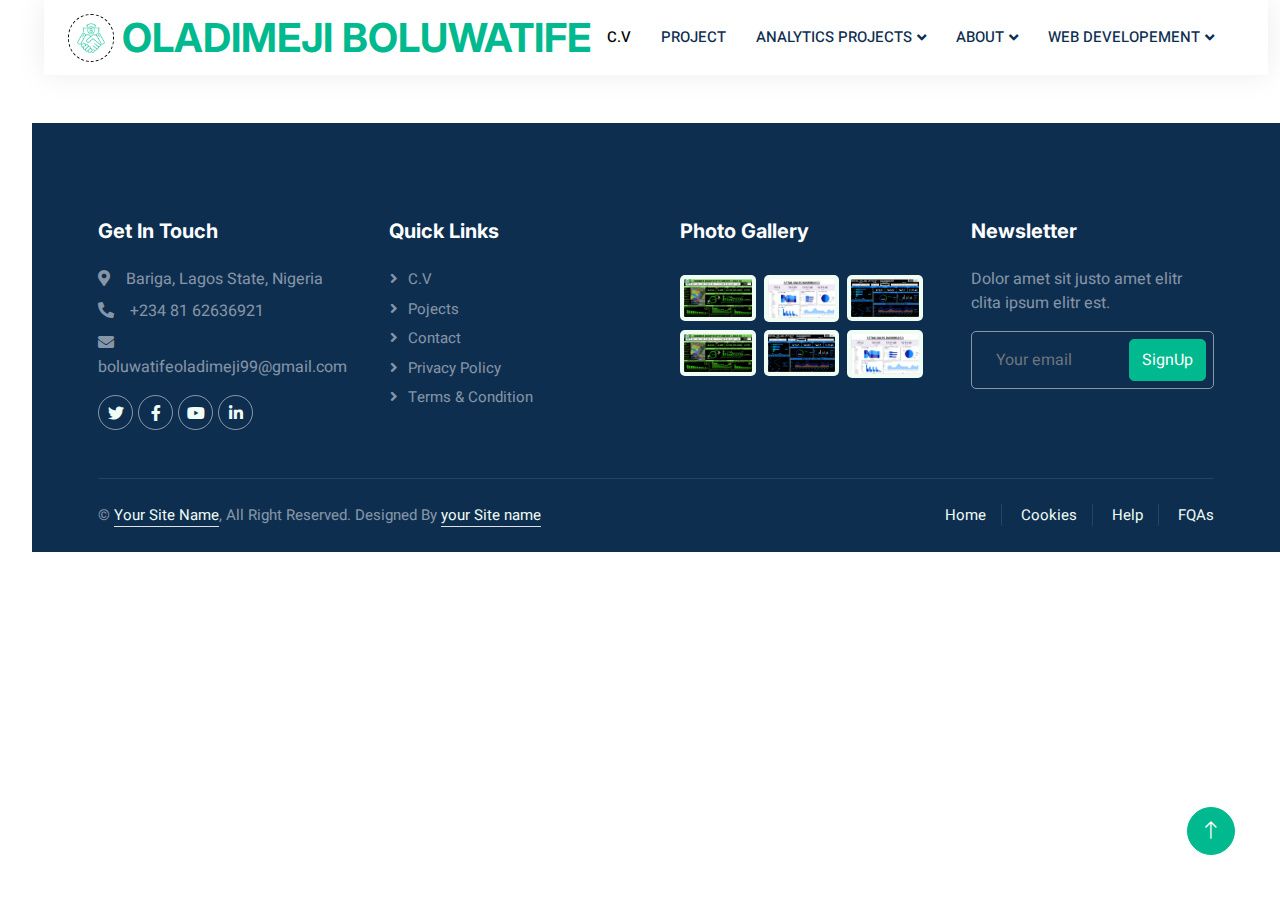
<file: cv.html>
<!DOCTYPE html>
<html lang="en">
  <head>
    <meta charset="utf-8" />
    <title>OLADIMEJI BOLUWAIFE</title>
    <meta content="width=device-width, initial-scale=1.0" name="viewport" />
    <meta
      content="data analyst,data Visualization, data cleaning, data manipulation, sql, mysql, python for data analysis, r, statistical analysis, tableau, lookerstudio, business intelligence, excel"
      name="keywords"
    />
    <meta content="" name="description" />

    <!-- Favicon -->
    <link href="img/favicon.ico" rel="icon" />

    <!-- Google Web Fonts -->
    <link rel="preconnect" href="https://fonts.googleapis.com" />
    <link rel="preconnect" href="https://fonts.gstatic.com" crossorigin />
    <link
      href="https://fonts.googleapis.com/css2?family=Heebo:wght@400;500;600&family=Inter:wght@700;800&display=swap"
      rel="stylesheet"
    />

    <!-- Icon Font Stylesheet -->
    <link
      href="https://cdnjs.cloudflare.com/ajax/libs/font-awesome/5.10.0/css/all.min.css"
      rel="stylesheet"
    />
    <link
      href="https://cdn.jsdelivr.net/npm/bootstrap-icons@1.4.1/font/bootstrap-icons.css"
      rel="stylesheet"
    />

    <!-- Libraries Stylesheet -->
    <link href="lib/animate/animate.min.css" rel="stylesheet" />
    <link href="lib/owlcarousel/assets/owl.carousel.min.css" rel="stylesheet" />

    <!-- Customized Bootstrap Stylesheet -->
    <link href="css/bootstrap.min.css" rel="stylesheet" />

    <!-- Template Stylesheet -->
    <link href="css/style.css" rel="stylesheet" />
  </head>

  <body>
    <div class="container-xxl bg-white p-0">
      <!-- Navbar Start -->
      <div class="container-fluid nav-bar bg-transparent">
        <nav class="navbar navbar-expand-lg bg-white navbar-light py-0 px-4">
          <a
            href="index.html"
            class="navbar-brand d-flex align-items-center text-center"
          >
            <div class="icon p-2 me-2">
              <img
                class="img-fluid"
                src="img/icon-deal.png"
                alt="Icon"
                style="width: 30px; height: 30px"
              />
            </div>
            <h1 class="m-0 text-primary">OLADIMEJI BOLUWATIFE</h1>
          </a>
          <button
            type="button"
            class="navbar-toggler"
            data-bs-toggle="collapse"
            data-bs-target="#navbarCollapse"
          >
            <span class="navbar-toggler-icon"></span>
          </button>
          <div class="collapse navbar-collapse" id="navbarCollapse">
            <div class="navbar-nav ms-auto">
              <a href="CV.html" class="nav-item nav-link active">C.V</a>
              <a href="project.html" class="nav-item nav-link">PROJECT</a>
              <div class="nav-item dropdown">
                <a
                  href="#"
                  class="nav-link dropdown-toggle"
                  data-bs-toggle="dropdown"
                  >ANALYTICS PROJECTS</a
                >
                <div class="dropdown-menu rounded-0 m-0">
                  <a href="sql.html" class="dropdown-item">MySql</a>
                  <a href="powerbi.html" class="dropdown-item">POWER BI</a>
                  <a href="tableau.html" class="dropdown-item">TABLEAU</a>
                  <a href="python.html" class="dropdown-item">PYTHON</a>
                  <a href="r.html" class="dropdown-item">R</a>
                  <a href="lookerstudio.html" class="dropdown-item"
                    >LOOKER STUDIO</a
                  >
                  <a href="excel.html" class="dropdown-item">EXCEL</a>
                  <a href="powerpoint.html" class="dropdown-item">POWERPOINT</a>
                </div>
              </div>
              <div class="nav-item dropdown">
                <a
                  href="#"
                  class="nav-link dropdown-toggle"
                  data-bs-toggle="dropdown"
                  >About</a
                >
                <div class="dropdown-menu rounded-0 m-0">
                  <a href="education.html" class="dropdown-item">Education</a>
                  <a href="work.html" class="dropdown-item"
                    >Working Experience</a
                  >
                  <a href="skills.html" class="dropdown-item">Skills</a>
                  <a href="about.html" class="dropdown-item">About</a>
                </div>
              </div>

              <div class="nav-item dropdown">
                <a
                  href="#"
                  class="nav-link dropdown-toggle"
                  data-bs-toggle="dropdown"
                  >WEB DEVELOPEMENT</a
                >
                <div class="dropdown-menu rounded-0 m-0">
                  <a href="frontend.html" class="dropdown-item">Frontend</a>
                  <a href="backend.html" class="dropdown-item">Backend</a>
                  <a href="fullstack.html" class="dropdown-item">Fullstack</a>
                  <a href="ui/ux.html" class="dropdown-item">UI/UX</a>
                </div>
              </div>
            </div>
          </div>
        </nav>
      </div>
      <!-- Navbar End -->

      <!-- Footer Start -->
      <div
        class="container-fluid bg-dark text-white-50 footer pt-5 mt-5 wow fadeIn"
        data-wow-delay="0.1s"
      >
        <div class="container py-5">
          <div class="row g-5">
            <div class="col-lg-3 col-md-6">
              <h5 class="text-white mb-4">Get In Touch</h5>
              <p class="mb-2">
                <i class="fa fa-map-marker-alt me-3"></i>Bariga, Lagos State,
                Nigeria
              </p>
              <p class="mb-2">
                <i class="fa fa-phone-alt me-3"></i>+234 81 62636921
              </p>
              <p class="mb-2">
                <i class="fa fa-envelope me-3"></i
                >boluwatifeoladimeji99@gmail.com
              </p>
              <div class="d-flex pt-2">
                <a class="btn btn-outline-light btn-social" href=""
                  ><i class="fab fa-twitter"></i
                ></a>
                <a class="btn btn-outline-light btn-social" href=""
                  ><i class="fab fa-facebook-f"></i
                ></a>
                <a class="btn btn-outline-light btn-social" href=""
                  ><i class="fab fa-youtube"></i
                ></a>
                <a class="btn btn-outline-light btn-social" href=""
                  ><i class="fab fa-linkedin-in"></i
                ></a>
              </div>
            </div>
            <div class="col-lg-3 col-md-6">
              <h5 class="text-white mb-4">Quick Links</h5>
              <a class="btn btn-link text-white-50" href="cv.html">C.V</a>
              <a class="btn btn-link text-white-50" href="project.html"
                >Pojects</a
              >
              <a class="btn btn-link text-white-50" href="contact.html"
                >Contact</a
              >
              <a class="btn btn-link text-white-50" href="privacy.html"
                >Privacy Policy</a
              >
              <a class="btn btn-link text-white-50" href=""
                >Terms & Condition</a
              >
            </div>
            <div class="col-lg-3 col-md-6">
              <h5 class="text-white mb-4">Photo Gallery</h5>
              <div class="row g-2 pt-2">
                <div class="col-4">
                  <img
                    class="img-fluid rounded bg-light p-1"
                    src="my images/analysis/POWER.png"
                    alt=""
                  />
                </div>
                <div class="col-4">
                  <img
                    class="img-fluid rounded bg-light p-1"
                    src="my images/analysis/retail 2.png"
                    alt=""
                  />
                </div>
                <div class="col-4">
                  <img
                    class="img-fluid rounded bg-light p-1"
                    src="my images/analysis/RETAIL.png"
                    alt=""
                  />
                </div>
                <div class="col-4">
                  <img
                    class="img-fluid rounded bg-light p-1"
                    src="my images/analysis/POWER.png"
                    alt=""
                  />
                </div>
                <div class="col-4">
                  <img
                    class="img-fluid rounded bg-light p-1"
                    src="my images/analysis/RETAIL.png"
                    alt=""
                  />
                </div>
                <div class="col-4">
                  <img
                    class="img-fluid rounded bg-light p-1"
                    src="my images/analysis/retail 2.png"
                    alt=""
                  />
                </div>
              </div>
            </div>
            <div class="col-lg-3 col-md-6">
              <h5 class="text-white mb-4">Newsletter</h5>
              <p>Dolor amet sit justo amet elitr clita ipsum elitr est.</p>
              <div class="position-relative mx-auto" style="max-width: 400px">
                <input
                  class="form-control bg-transparent w-100 py-3 ps-4 pe-5"
                  type="text"
                  placeholder="Your email"
                />
                <button
                  type="button"
                  class="btn btn-primary py-2 position-absolute top-0 end-0 mt-2 me-2"
                >
                  SignUp
                </button>
              </div>
            </div>
          </div>
        </div>
        <div class="container">
          <div class="copyright">
            <div class="row">
              <div class="col-md-6 text-center text-md-start mb-3 mb-md-0">
                &copy; <a class="border-bottom" href="#">Your Site Name</a>, All
                Right Reserved. Designed By
                <a class="border-bottom" href="">your Site name</a>
              </div>
              <div class="col-md-6 text-center text-md-end">
                <div class="footer-menu">
                  <a href="">Home</a>
                  <a href="">Cookies</a>
                  <a href="">Help</a>
                  <a href="">FQAs</a>
                </div>
              </div>
            </div>
          </div>
        </div>
      </div>
      <!-- Footer End -->

      <!-- Back to Top -->
      <a href="#" class="btn btn-lg btn-primary btn-lg-square back-to-top"
        ><i class="bi bi-arrow-up"></i
      ></a>
    </div>

    <!-- JavaScript Libraries -->
    <script src="https://code.jquery.com/jquery-3.4.1.min.js"></script>
    <script src="https://cdn.jsdelivr.net/npm/bootstrap@5.0.0/dist/js/bootstrap.bundle.min.js"></script>
    <script src="lib/wow/wow.min.js"></script>
    <script src="lib/easing/easing.min.js"></script>
    <script src="lib/waypoints/waypoints.min.js"></script>
    <script src="lib/owlcarousel/owl.carousel.min.js"></script>

    <!-- Template Javascript -->
    <script src="js/main.js"></script>
  </body>
</html>
</file>
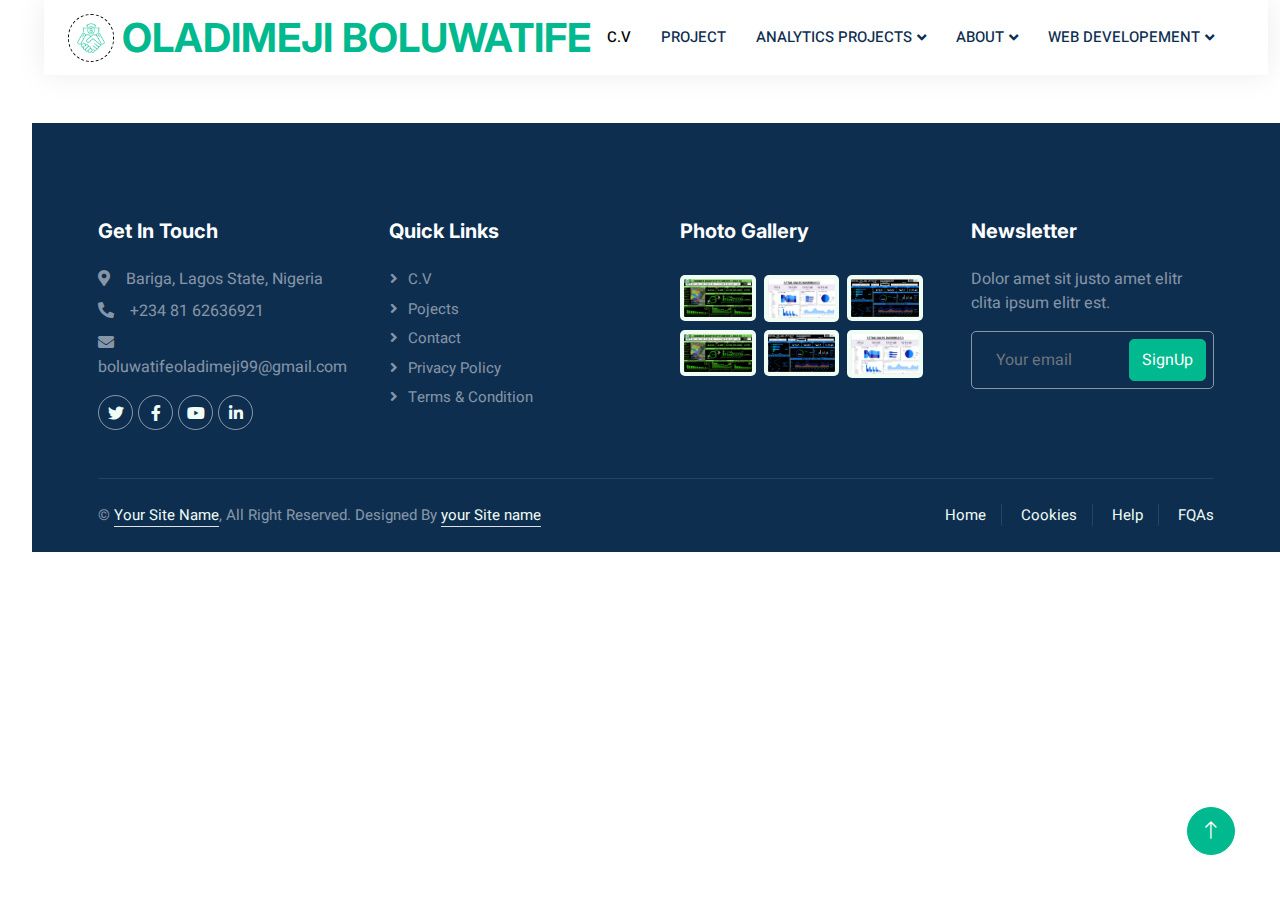
<file: excel.html>
<!DOCTYPE html>
<html lang="en">
  <head>
    <meta charset="utf-8" />
    <title>OLADIMEJI BOLUWAIFE</title>
    <meta content="width=device-width, initial-scale=1.0" name="viewport" />
    <meta
      content="data analyst,data Visualization, data cleaning, data manipulation, sql, mysql, python for data analysis, r, statistical analysis, tableau, lookerstudio, business intelligence, excel"
      name="keywords"
    />
    <meta content="" name="description" />

    <!-- Favicon -->
    <link href="img/favicon.ico" rel="icon" />

    <!-- Google Web Fonts -->
    <link rel="preconnect" href="https://fonts.googleapis.com" />
    <link rel="preconnect" href="https://fonts.gstatic.com" crossorigin />
    <link
      href="https://fonts.googleapis.com/css2?family=Heebo:wght@400;500;600&family=Inter:wght@700;800&display=swap"
      rel="stylesheet"
    />

    <!-- Icon Font Stylesheet -->
    <link
      href="https://cdnjs.cloudflare.com/ajax/libs/font-awesome/5.10.0/css/all.min.css"
      rel="stylesheet"
    />
    <link
      href="https://cdn.jsdelivr.net/npm/bootstrap-icons@1.4.1/font/bootstrap-icons.css"
      rel="stylesheet"
    />

    <!-- Libraries Stylesheet -->
    <link href="lib/animate/animate.min.css" rel="stylesheet" />
    <link href="lib/owlcarousel/assets/owl.carousel.min.css" rel="stylesheet" />

    <!-- Customized Bootstrap Stylesheet -->
    <link href="css/bootstrap.min.css" rel="stylesheet" />

    <!-- Template Stylesheet -->
    <link href="css/style.css" rel="stylesheet" />
  </head>

  <body>
    <div class="container-xxl bg-white p-0">
      <!-- Navbar Start -->
      <div class="container-fluid nav-bar bg-transparent">
        <nav class="navbar navbar-expand-lg bg-white navbar-light py-0 px-4">
          <a
            href="index.html"
            class="navbar-brand d-flex align-items-center text-center"
          >
            <div class="icon p-2 me-2">
              <img
                class="img-fluid"
                src="img/icon-deal.png"
                alt="Icon"
                style="width: 30px; height: 30px"
              />
            </div>
            <h1 class="m-0 text-primary">OLADIMEJI BOLUWATIFE</h1>
          </a>
          <button
            type="button"
            class="navbar-toggler"
            data-bs-toggle="collapse"
            data-bs-target="#navbarCollapse"
          >
            <span class="navbar-toggler-icon"></span>
          </button>
          <div class="collapse navbar-collapse" id="navbarCollapse">
            <div class="navbar-nav ms-auto">
              <a href="CV.html" class="nav-item nav-link active">C.V</a>
              <a href="project.html" class="nav-item nav-link">PROJECT</a>
              <div class="nav-item dropdown">
                <a
                  href="#"
                  class="nav-link dropdown-toggle"
                  data-bs-toggle="dropdown"
                  >ANALYTICS PROJECTS</a
                >
                <div class="dropdown-menu rounded-0 m-0">
                  <a href="sql.html" class="dropdown-item">MySql</a>
                  <a href="powerbi.html" class="dropdown-item">POWER BI</a>
                  <a href="tableau.html" class="dropdown-item">TABLEAU</a>
                  <a href="python.html" class="dropdown-item">PYTHON</a>
                  <a href="r.html" class="dropdown-item">R</a>
                  <a href="lookerstudio.html" class="dropdown-item"
                    >LOOKER STUDIO</a
                  >
                  <a href="excel.html" class="dropdown-item">EXCEL</a>
                  <a href="powerpoint.html" class="dropdown-item">POWERPOINT</a>
                </div>
              </div>
              <div class="nav-item dropdown">
                <a
                  href="#"
                  class="nav-link dropdown-toggle"
                  data-bs-toggle="dropdown"
                  >About</a
                >
                <div class="dropdown-menu rounded-0 m-0">
                  <a href="education.html" class="dropdown-item"
                    >Education</a
                  >
                  <a href="work.html" class="dropdown-item">Working Experience</a>
                  <a href="skills.html" class="dropdown-item">Skills</a>
                  <a href="about.html" class="dropdown-item">About</a>
                </div>
              </div>

              <div class="nav-item dropdown">
                <a
                  href="#"
                  class="nav-link dropdown-toggle"
                  data-bs-toggle="dropdown"
                  >WEB DEVELOPEMENT</a
                >
                <div class="dropdown-menu rounded-0 m-0">
                  <a href="frontend.html" class="dropdown-item"
                    >Frontend</a
                  >
                  <a href="backend.html" class="dropdown-item">Backend</a>
                  <a href="fullstack.html" class="dropdown-item">Fullstack</a>
                  <a href="ui/ux.html" class="dropdown-item">UI/UX</a>
                </div>
              
          </div>
        </nav>
      </div>
      <!-- Navbar End -->


      <!-- Footer Start -->
      <div
        class="container-fluid bg-dark text-white-50 footer pt-5 mt-5 wow fadeIn"
        data-wow-delay="0.1s"
      >
        <div class="container py-5">
          <div class="row g-5">
            <div class="col-lg-3 col-md-6">
              <h5 class="text-white mb-4">Get In Touch</h5>
              <p class="mb-2">
                <i class="fa fa-map-marker-alt me-3"></i>Bariga, Lagos State, Nigeria
              </p>
              <p class="mb-2">
                <i class="fa fa-phone-alt me-3"></i>+234 81 62636921
              </p>
              <p class="mb-2">
                <i class="fa fa-envelope me-3"></i>boluwatifeoladimeji99@gmail.com
              </p>
              <div class="d-flex pt-2">
                <a class="btn btn-outline-light btn-social" href=""
                  ><i class="fab fa-twitter"></i
                ></a>
                <a class="btn btn-outline-light btn-social" href=""
                  ><i class="fab fa-facebook-f"></i
                ></a>
                <a class="btn btn-outline-light btn-social" href=""
                  ><i class="fab fa-youtube"></i
                ></a>
                <a class="btn btn-outline-light btn-social" href=""
                  ><i class="fab fa-linkedin-in"></i
                ></a>
              </div>
            </div>
            <div class="col-lg-3 col-md-6">
              <h5 class="text-white mb-4">Quick Links</h5>
              <a class="btn btn-link text-white-50" href="cv.html">C.V</a>
              <a class="btn btn-link text-white-50" href="project.html">Pojects</a>
              <a class="btn btn-link text-white-50" href="contact.html">Contact</a>
              <a class="btn btn-link text-white-50" href="privacy.html">Privacy Policy</a>
              <a class="btn btn-link text-white-50" href=""
                >Terms & Condition</a
              >
            </div>
            <div class="col-lg-3 col-md-6">
              <h5 class="text-white mb-4">Photo Gallery</h5>
              <div class="row g-2 pt-2">
                <div class="col-4">
                  <img
                    class="img-fluid rounded bg-light p-1"
                    src="my images/analysis/POWER.png"
                    alt=""
                  />
                </div>
                <div class="col-4">
                  <img
                    class="img-fluid rounded bg-light p-1"
                    src="my images/analysis/retail 2.png"
                    alt=""
                  />
                </div>
                <div class="col-4">
                  <img
                    class="img-fluid rounded bg-light p-1"
                    src="my images/analysis/RETAIL.png"
                    alt=""
                  />
                </div>
                <div class="col-4">
                  <img
                    class="img-fluid rounded bg-light p-1"
                    src="my images/analysis/POWER.png"
                    alt=""
                  />
                </div>
                <div class="col-4">
                  <img
                    class="img-fluid rounded bg-light p-1"
                    src="my images/analysis/RETAIL.png"
                    alt=""
                  />
                </div>
                <div class="col-4">
                  <img
                    class="img-fluid rounded bg-light p-1"
                    src="my images/analysis/retail 2.png"
                    alt=""
                  />
                </div>
              </div>
            </div>
            <div class="col-lg-3 col-md-6">
              <h5 class="text-white mb-4">Newsletter</h5>
              <p>Dolor amet sit justo amet elitr clita ipsum elitr est.</p>
              <div class="position-relative mx-auto" style="max-width: 400px">
                <input
                  class="form-control bg-transparent w-100 py-3 ps-4 pe-5"
                  type="text"
                  placeholder="Your email"
                />
                <button
                  type="button"
                  class="btn btn-primary py-2 position-absolute top-0 end-0 mt-2 me-2"
                >
                  SignUp
                </button>
              </div>
            </div>
          </div>
        </div>
        <div class="container">
          <div class="copyright">
            <div class="row">
              <div class="col-md-6 text-center text-md-start mb-3 mb-md-0">
                &copy; <a class="border-bottom" href="#">Your Site Name</a>, All
                Right Reserved. Designed By
                <a class="border-bottom" href="">your Site name</a>
              </div>
              <div class="col-md-6 text-center text-md-end">
                <div class="footer-menu">
                  <a href="">Home</a>
                  <a href="">Cookies</a>
                  <a href="">Help</a>
                  <a href="">FQAs</a>
                </div>
              </div>
            </div>
          </div>
        </div>
      </div>
      <!-- Footer End -->

      <!-- Back to Top -->
      <a href="#" class="btn btn-lg btn-primary btn-lg-square back-to-top"
        ><i class="bi bi-arrow-up"></i
      ></a>
    </div>

    <!-- JavaScript Libraries -->
    <script src="https://code.jquery.com/jquery-3.4.1.min.js"></script>
    <script src="https://cdn.jsdelivr.net/npm/bootstrap@5.0.0/dist/js/bootstrap.bundle.min.js"></script>
    <script src="lib/wow/wow.min.js"></script>
    <script src="lib/easing/easing.min.js"></script>
    <script src="lib/waypoints/waypoints.min.js"></script>
    <script src="lib/owlcarousel/owl.carousel.min.js"></script>

    <!-- Template Javascript -->
    <script src="js/main.js"></script>
  </body>
</html>
</file>
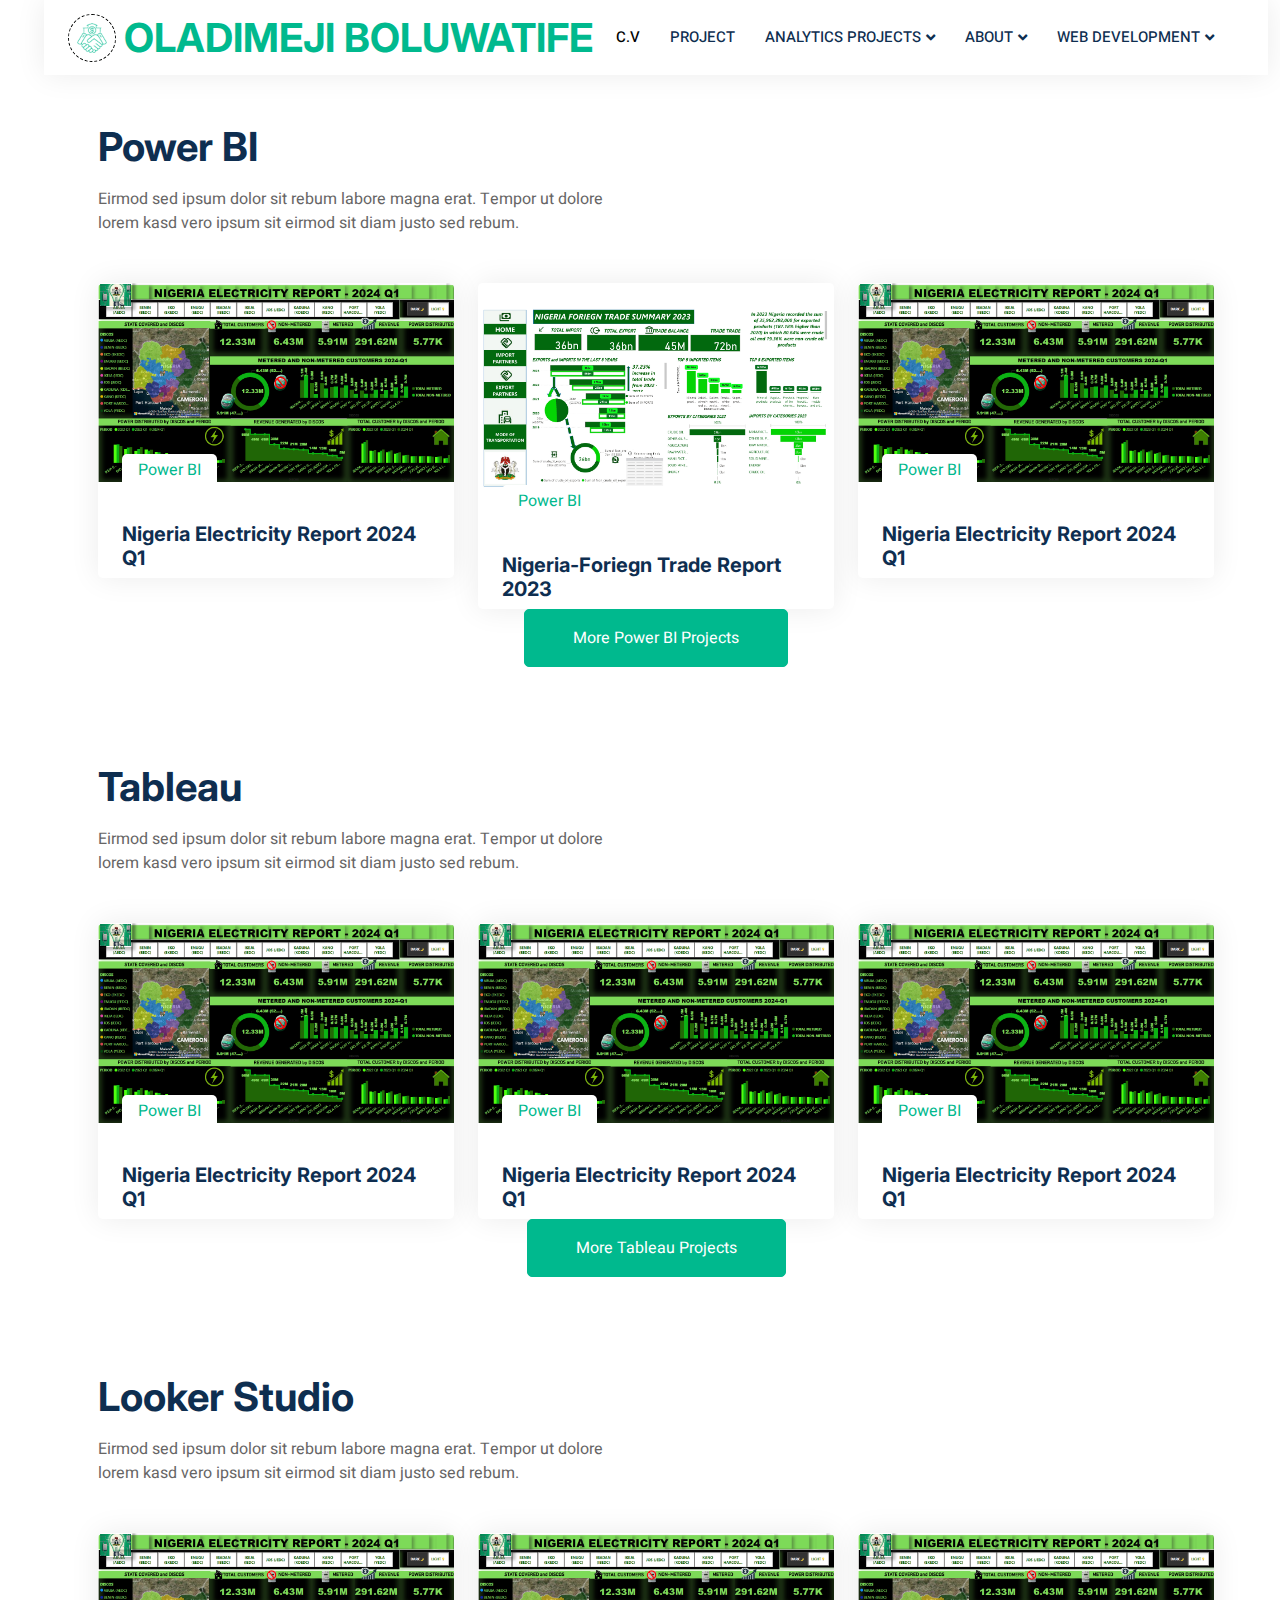
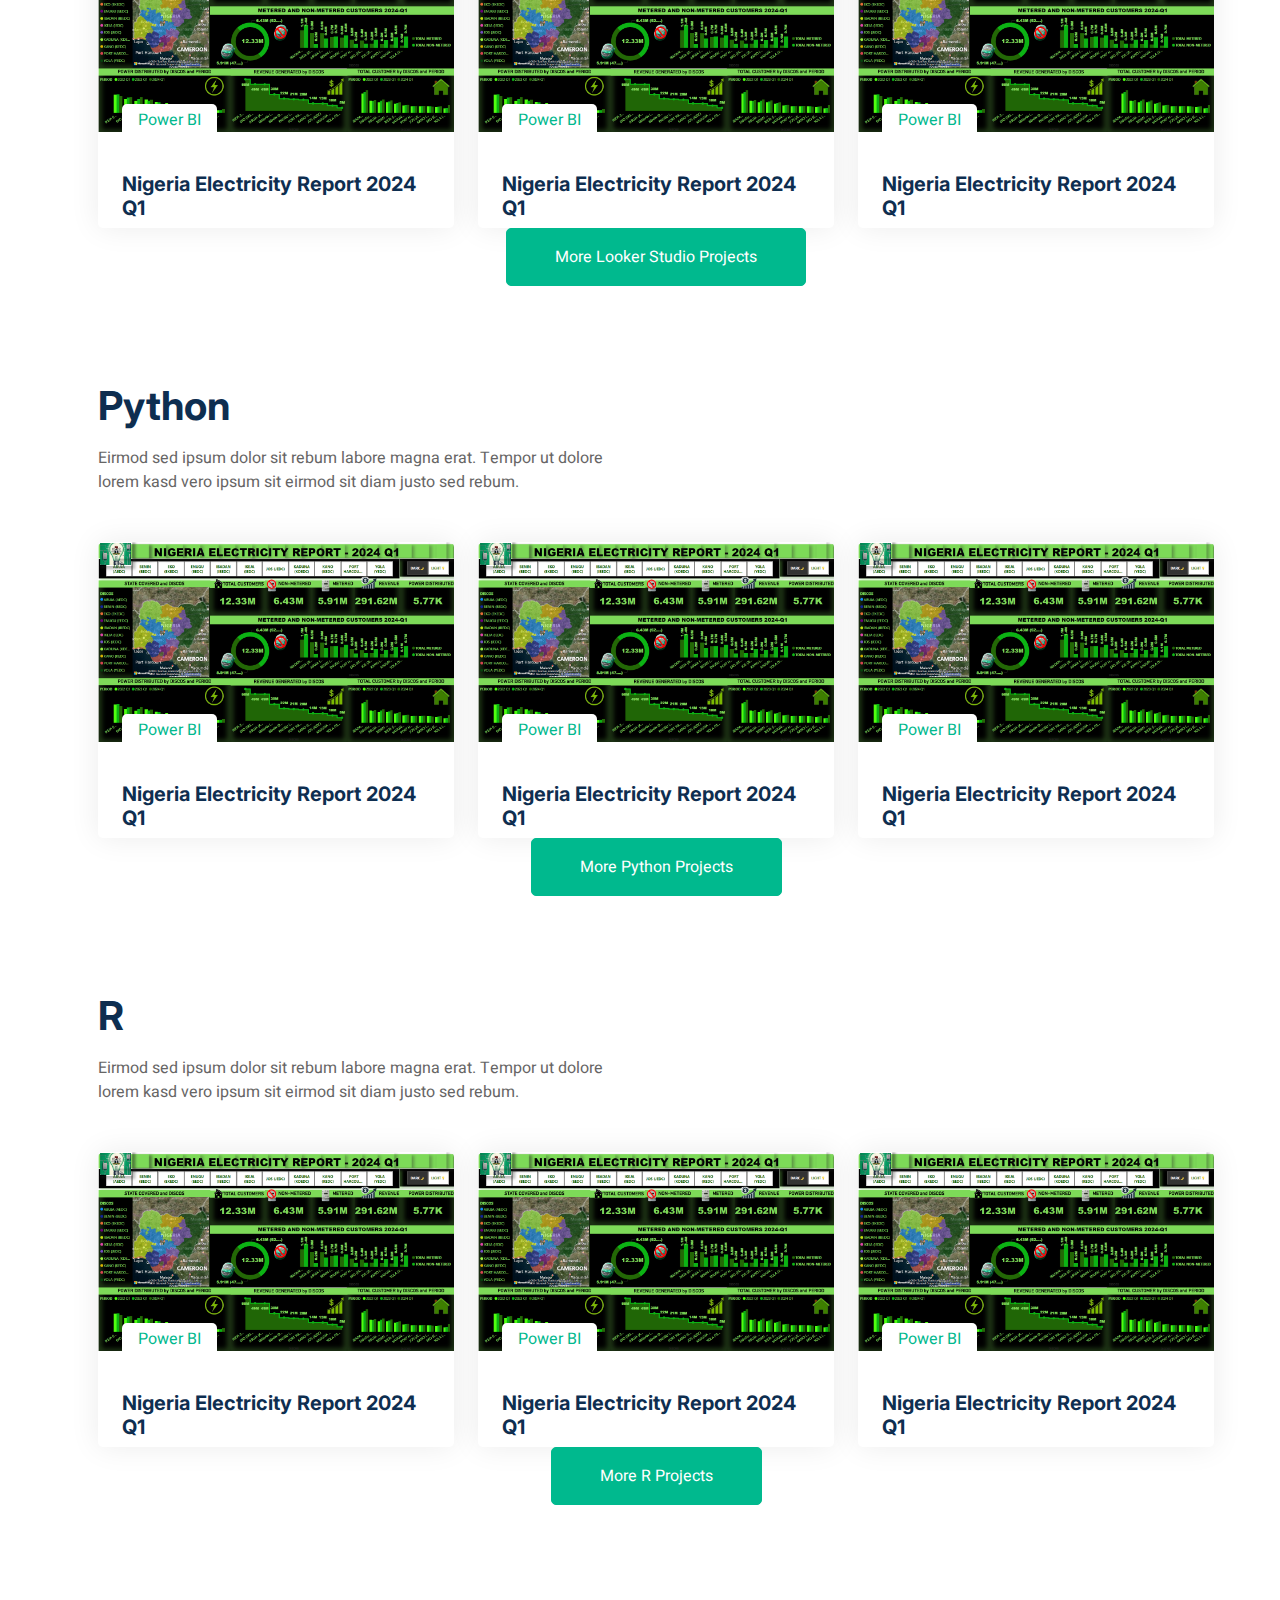
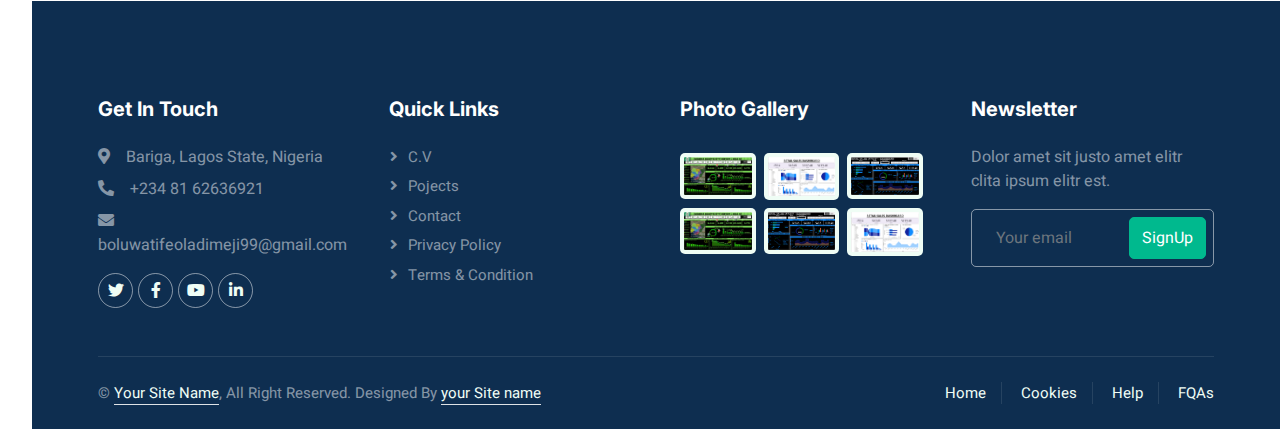
<file: project.html>
<!DOCTYPE html>
<html lang="en">
  <head>
    <meta charset="utf-8" />
    <title>OLADIMEJI BOLUWAIFE</title>
    <meta content="width=device-width, initial-scale=1.0" name="viewport" />
    <meta
      content="data analyst,data Visualization, data cleaning, data manipulation, sql, mysql, python for data analysis, r, statistical analysis, tableau, lookerstudio, business intelligence, excel"
      name="keywords"
    />
    <meta content="" name="description" />

    <!-- Favicon -->
    <link href="img/favicon.ico" rel="icon" />

    <!-- Google Web Fonts -->
    <link rel="preconnect" href="https://fonts.googleapis.com" />
    <link rel="preconnect" href="https://fonts.gstatic.com" crossorigin />
    <link
      href="https://fonts.googleapis.com/css2?family=Heebo:wght@400;500;600&family=Inter:wght@700;800&display=swap"
      rel="stylesheet"
    />

    <!-- Icon Font Stylesheet -->
    <link
      href="https://cdnjs.cloudflare.com/ajax/libs/font-awesome/5.10.0/css/all.min.css"
      rel="stylesheet"
    />
    <link
      href="https://cdn.jsdelivr.net/npm/bootstrap-icons@1.4.1/font/bootstrap-icons.css"
      rel="stylesheet"
    />

    <!-- Libraries Stylesheet -->
    <link href="lib/animate/animate.min.css" rel="stylesheet" />
    <link href="lib/owlcarousel/assets/owl.carousel.min.css" rel="stylesheet" />

    <!-- Customized Bootstrap Stylesheet -->
    <link href="css/bootstrap.min.css" rel="stylesheet" />

    <!-- Template Stylesheet -->
    <link href="css/style.css" rel="stylesheet" />
  </head>

  <body>
    <div class="container-xxl bg-white p-0">
      <!-- Navbar Start -->
      <div class="container-fluid nav-bar bg-transparent">
        <nav class="navbar navbar-expand-lg bg-white navbar-light py-0 px-4">
          <a
            href="index.html"
            class="navbar-brand d-flex align-items-center text-center"
          >
            <div class="icon p-2 me-2">
              <img
                class="img-fluid"
                src="img/icon-deal.png"
                alt="Icon"
                style="width: 30px; height: 30px"
              />
            </div>
            <h1 class="m-0 text-primary">OLADIMEJI BOLUWATIFE</h1>
          </a>
          <button
            type="button"
            class="navbar-toggler"
            data-bs-toggle="collapse"
            data-bs-target="#navbarCollapse"
          >
            <span class="navbar-toggler-icon"></span>
          </button>
          <div class="collapse navbar-collapse" id="navbarCollapse">
            <div class="navbar-nav ms-auto">
              <a href="CV.html" class="nav-item nav-link active">C.V</a>
              <a href="project.html" class="nav-item nav-link">PROJECT</a>
              <div class="nav-item dropdown">
                <a
                  href="#"
                  class="nav-link dropdown-toggle"
                  data-bs-toggle="dropdown"
                  >ANALYTICS PROJECTS</a
                >
                <div class="dropdown-menu rounded-0 m-0">
                  <a href="sql.html" class="dropdown-item">MySql</a>
                  <a href="powerbi.html" class="dropdown-item">POWER BI</a>
                  <a href="tableau.html" class="dropdown-item">TABLEAU</a>
                  <a href="python.html" class="dropdown-item">PYTHON</a>
                  <a href="r.html" class="dropdown-item">R</a>
                  <a href="lookerstudio.html" class="dropdown-item"
                    >LOOKER STUDIO</a
                  >
                  <a href="excel.html" class="dropdown-item">EXCEL</a>
                  <a href="powerpoint.html" class="dropdown-item">POWERPOINT</a>
                </div>
              </div>
              <div class="nav-item dropdown">
                <a
                  href="#"
                  class="nav-link dropdown-toggle"
                  data-bs-toggle="dropdown"
                  >About</a
                >
                <div class="dropdown-menu rounded-0 m-0">
                  <a href="education.html" class="dropdown-item">Education</a>
                  <a href="work.html" class="dropdown-item"
                    >Working Experience</a
                  >
                  <a href="skills.html" class="dropdown-item">Skills</a>
                  <a href="about.html" class="dropdown-item">About</a>
                </div>
              </div>
              <div class="nav-item dropdown">
                <a
                  href="#"
                  class="nav-link dropdown-toggle"
                  data-bs-toggle="dropdown"
                  >WEB DEVELOPMENT</a
                >
                <div class="dropdown-menu rounded-0 m-0">
                  <a href="frontend.html" class="dropdown-item">Frontend</a>
                  <a href="backend.html" class="dropdown-item">Backend</a>
                  <a href="fullstack.html" class="dropdown-item">Fullstack</a>
                  <a href="ui/ux.html" class="dropdown-item">UI/UX</a>
                </div>
              </div>
            </div>
            <!-- Ensure this div is closed correctly -->
          </div>
        </nav>
      </div>
      <!-- Navbar End -->

      <!-- Power Bi start -->
      <div class="container-xxl py-5">
        <div class="container">
          <div class="row g-0 gx-5 align-items-end">
            <div class="col-lg-6">
              <div
                class="text-start mx-auto mb-5 wow slideInLeft"
                data-wow-delay="0.1s"
              >
                <h1 class="mb-3">Power BI</h1>
                <p>
                  Eirmod sed ipsum dolor sit rebum labore magna erat. Tempor ut
                  dolore lorem kasd vero ipsum sit eirmod sit diam justo sed
                  rebum.
                </p>
              </div>
            </div>
            <div
              class="col-lg-6 text-start text-lg-end wow slideInRight"
              data-wow-delay="0.1s"
            ></div>
          </div>
          <div class="tab-content">
            <div id="tab-1" class="tab-pane fade show p-0 active">
              <div class="row g-4">
                <div
                  class="col-lg-4 col-md-6 wow fadeInUp"
                  data-wow-delay="0.1s"
                >
                  <div class="property-item rounded overflow-hidden">
                    <div class="position-relative overflow-hidden">
                      <a href="electricityreport.html"
                        ><img
                          class="img-fluid"
                          src="my images/analysis/POWER.png"
                          alt=""
                      /></a>

                      <div
                        class="bg-white rounded-top text-primary position-absolute start-0 bottom-0 mx-4 pt-1 px-3"
                      >
                        Power BI
                      </div>
                    </div>
                    <div class="p-4 pb-0">
                      <h5 class="text-primary mb-3"></h5>
                      <a class="d-block h5 mb-2" href="electricityreport.html"
                        >Nigeria Electricity Report 2024 Q1</a
                      >
                    </div>
                  </div>
                </div>
                <div
                  class="col-lg-4 col-md-6 wow fadeInUp"
                  data-wow-delay="0.1s"
                >
                  <div class="property-item rounded overflow-hidden">
                    <div class="position-relative overflow-hidden">
                      <a href="trade2023.html"
                        ><img
                          class="img-fluid"
                          src="my images/analysis/new home.jpg"
                          alt=""
                      /></a>

                      <div
                        class="bg-white rounded-top text-primary position-absolute start-0 bottom-0 mx-4 pt-1 px-3"
                      >
                        Power BI
                      </div>
                    </div>
                    <div class="p-4 pb-0">
                      <h5 class="text-primary mb-3"></h5>
                      <a class="d-block h5 mb-2" href="trade2023.html"
                        >Nigeria-Foriegn Trade Report 2023</a
                      >
                    </div>
                  </div>
                </div>
                <div
                  class="col-lg-4 col-md-6 wow fadeInUp"
                  data-wow-delay="0.1s"
                >
                  <div class="property-item rounded overflow-hidden">
                    <div class="position-relative overflow-hidden">
                      <a href=""
                        ><img
                          class="img-fluid"
                          src="my images/analysis/POWER.png"
                          alt=""
                      /></a>

                      <div
                        class="bg-white rounded-top text-primary position-absolute start-0 bottom-0 mx-4 pt-1 px-3"
                      >
                        Power BI
                      </div>
                    </div>
                    <div class="p-4 pb-0">
                      <h5 class="text-primary mb-3"></h5>
                      <a class="d-block h5 mb-2" href="electricityreport.html"
                        >Nigeria Electricity Report 2024 Q1</a
                      >
                    </div>
                  </div>
                </div>
              </div>
              <div
                class="col-12 text-center wow fadeInUp"
                data-wow-delay="0.1s"
              >
                <a class="btn btn-primary py-3 px-5" href="powerbi.html"
                  >More Power BI Projects</a
                >
              </div>
            </div>
          </div>
        </div>
      </div>
      <!-- Power Bi end -->

      <!-- Tableau  start -->
      <div class="container-xxl py-5">
        <div class="container">
          <div class="row g-0 gx-5 align-items-end">
            <div class="col-lg-6">
              <div
                class="text-start mx-auto mb-5 wow slideInLeft"
                data-wow-delay="0.1s"
              >
                <h1 class="mb-3">Tableau</h1>

                <p>
                  Eirmod sed ipsum dolor sit rebum labore magna erat. Tempor ut
                  dolore lorem kasd vero ipsum sit eirmod sit diam justo sed
                  rebum.
                </p>
              </div>
            </div>
            <div
              class="col-lg-6 text-start text-lg-end wow slideInRight"
              data-wow-delay="0.1s"
            ></div>
          </div>
          <div class="tab-content">
            <div id="tab-1" class="tab-pane fade show p-0 active">
              <div class="row g-4">
                <div
                  class="col-lg-4 col-md-6 wow fadeInUp"
                  data-wow-delay="0.1s"
                >
                  <div class="property-item rounded overflow-hidden">
                    <div class="position-relative overflow-hidden">
                      <a href=""
                        ><img
                          class="img-fluid"
                          src="my images/analysis/POWER.png"
                          alt=""
                      /></a>

                      <div
                        class="bg-white rounded-top text-primary position-absolute start-0 bottom-0 mx-4 pt-1 px-3"
                      >
                        Power BI
                      </div>
                    </div>
                    <div class="p-4 pb-0">
                      <h5 class="text-primary mb-3"></h5>
                      <a class="d-block h5 mb-2" href="electricityreport.html"
                        >Nigeria Electricity Report 2024 Q1</a
                      >
                    </div>
                  </div>
                </div>
                <div
                  class="col-lg-4 col-md-6 wow fadeInUp"
                  data-wow-delay="0.1s"
                >
                  <div class="property-item rounded overflow-hidden">
                    <div class="position-relative overflow-hidden">
                      <a href=""
                        ><img
                          class="img-fluid"
                          src="my images/analysis/POWER.png"
                          alt=""
                      /></a>

                      <div
                        class="bg-white rounded-top text-primary position-absolute start-0 bottom-0 mx-4 pt-1 px-3"
                      >
                        Power BI
                      </div>
                    </div>
                    <div class="p-4 pb-0">
                      <h5 class="text-primary mb-3"></h5>
                      <a class="d-block h5 mb-2" href="electricityreport.html"
                        >Nigeria Electricity Report 2024 Q1</a
                      >
                    </div>
                  </div>
                </div>
                <div
                  class="col-lg-4 col-md-6 wow fadeInUp"
                  data-wow-delay="0.1s"
                >
                  <div class="property-item rounded overflow-hidden">
                    <div class="position-relative overflow-hidden">
                      <a href=""
                        ><img
                          class="img-fluid"
                          src="my images/analysis/POWER.png"
                          alt=""
                      /></a>

                      <div
                        class="bg-white rounded-top text-primary position-absolute start-0 bottom-0 mx-4 pt-1 px-3"
                      >
                        Power BI
                      </div>
                    </div>
                    <div class="p-4 pb-0">
                      <h5 class="text-primary mb-3"></h5>
                      <a class="d-block h5 mb-2" href="electricityreport.html"
                        >Nigeria Electricity Report 2024 Q1</a
                      >
                    </div>
                  </div>
                </div>
              </div>
              <div
                class="col-12 text-center wow fadeInUp"
                data-wow-delay="0.1s"
              >
                <a class="btn btn-primary py-3 px-5" href="tableau.html"
                  >More Tableau Projects</a
                >
              </div>
            </div>
          </div>
        </div>
      </div>
      <!-- tableau end -->

      <!-- looker studio start -->
      <div class="container-xxl py-5">
        <div class="container">
          <div class="row g-0 gx-5 align-items-end">
            <div class="col-lg-6">
              <div
                class="text-start mx-auto mb-5 wow slideInLeft"
                data-wow-delay="0.1s"
              >
                <h1 class="mb-3">Looker Studio</h1>
                <p>
                  Eirmod sed ipsum dolor sit rebum labore magna erat. Tempor ut
                  dolore lorem kasd vero ipsum sit eirmod sit diam justo sed
                  rebum.
                </p>
              </div>
            </div>
            <div
              class="col-lg-6 text-start text-lg-end wow slideInRight"
              data-wow-delay="0.1s"
            ></div>
          </div>
          <div class="tab-content">
            <div id="tab-1" class="tab-pane fade show p-0 active">
              <div class="row g-4">
                <div
                  class="col-lg-4 col-md-6 wow fadeInUp"
                  data-wow-delay="0.1s"
                >
                  <div class="property-item rounded overflow-hidden">
                    <div class="position-relative overflow-hidden">
                      <a href=""
                        ><img
                          class="img-fluid"
                          src="my images/analysis/POWER.png"
                          alt=""
                      /></a>

                      <div
                        class="bg-white rounded-top text-primary position-absolute start-0 bottom-0 mx-4 pt-1 px-3"
                      >
                        Power BI
                      </div>
                    </div>
                    <div class="p-4 pb-0">
                      <h5 class="text-primary mb-3"></h5>
                      <a class="d-block h5 mb-2" href="electricityreport.html"
                        >Nigeria Electricity Report 2024 Q1</a
                      >
                    </div>
                  </div>
                </div>
                <div
                  class="col-lg-4 col-md-6 wow fadeInUp"
                  data-wow-delay="0.1s"
                >
                  <div class="property-item rounded overflow-hidden">
                    <div class="position-relative overflow-hidden">
                      <a href=""
                        ><img
                          class="img-fluid"
                          src="my images/analysis/POWER.png"
                          alt=""
                      /></a>

                      <div
                        class="bg-white rounded-top text-primary position-absolute start-0 bottom-0 mx-4 pt-1 px-3"
                      >
                        Power BI
                      </div>
                    </div>
                    <div class="p-4 pb-0">
                      <h5 class="text-primary mb-3"></h5>
                      <a class="d-block h5 mb-2" href="electricityreport.html"
                        >Nigeria Electricity Report 2024 Q1</a
                      >
                    </div>
                  </div>
                </div>
                <div
                  class="col-lg-4 col-md-6 wow fadeInUp"
                  data-wow-delay="0.1s"
                >
                  <div class="property-item rounded overflow-hidden">
                    <div class="position-relative overflow-hidden">
                      <a href=""
                        ><img
                          class="img-fluid"
                          src="my images/analysis/POWER.png"
                          alt=""
                      /></a>

                      <div
                        class="bg-white rounded-top text-primary position-absolute start-0 bottom-0 mx-4 pt-1 px-3"
                      >
                        Power BI
                      </div>
                    </div>
                    <div class="p-4 pb-0">
                      <h5 class="text-primary mb-3"></h5>
                      <a class="d-block h5 mb-2" href="electricityreport.html"
                        >Nigeria Electricity Report 2024 Q1</a
                      >
                    </div>
                  </div>
                </div>
              </div>
              <div
                class="col-12 text-center wow fadeInUp"
                data-wow-delay="0.1s"
              >
                <a class="btn btn-primary py-3 px-5" href="lookerstudio.html"
                  >More Looker Studio Projects</a
                >
              </div>
            </div>
          </div>
        </div>
      </div>
      <!-- Looker studio end -->

      <!-- Python start -->
      <div class="container-xxl py-5">
        <div class="container">
          <div class="row g-0 gx-5 align-items-end">
            <div class="col-lg-6">
              <div
                class="text-start mx-auto mb-5 wow slideInLeft"
                data-wow-delay="0.1s"
              >
                <h1 class="mb-3">Python</h1>
                <p>
                  Eirmod sed ipsum dolor sit rebum labore magna erat. Tempor ut
                  dolore lorem kasd vero ipsum sit eirmod sit diam justo sed
                  rebum.
                </p>
              </div>
            </div>
            <div
              class="col-lg-6 text-start text-lg-end wow slideInRight"
              data-wow-delay="0.1s"
            ></div>
          </div>
          <div class="tab-content">
            <div id="tab-1" class="tab-pane fade show p-0 active">
              <div class="row g-4">
                <div
                  class="col-lg-4 col-md-6 wow fadeInUp"
                  data-wow-delay="0.1s"
                >
                  <div class="property-item rounded overflow-hidden">
                    <div class="position-relative overflow-hidden">
                      <a href=""
                        ><img
                          class="img-fluid"
                          src="my images/analysis/POWER.png"
                          alt=""
                      /></a>

                      <div
                        class="bg-white rounded-top text-primary position-absolute start-0 bottom-0 mx-4 pt-1 px-3"
                      >
                        Power BI
                      </div>
                    </div>
                    <div class="p-4 pb-0">
                      <h5 class="text-primary mb-3"></h5>
                      <a class="d-block h5 mb-2" href="electricityreport.html"
                        >Nigeria Electricity Report 2024 Q1</a
                      >
                    </div>
                  </div>
                </div>
                <div
                  class="col-lg-4 col-md-6 wow fadeInUp"
                  data-wow-delay="0.1s"
                >
                  <div class="property-item rounded overflow-hidden">
                    <div class="position-relative overflow-hidden">
                      <a href=""
                        ><img
                          class="img-fluid"
                          src="my images/analysis/POWER.png"
                          alt=""
                      /></a>

                      <div
                        class="bg-white rounded-top text-primary position-absolute start-0 bottom-0 mx-4 pt-1 px-3"
                      >
                        Power BI
                      </div>
                    </div>
                    <div class="p-4 pb-0">
                      <h5 class="text-primary mb-3"></h5>
                      <a class="d-block h5 mb-2" href="electricityreport.html"
                        >Nigeria Electricity Report 2024 Q1</a
                      >
                    </div>
                  </div>
                </div>
                <div
                  class="col-lg-4 col-md-6 wow fadeInUp"
                  data-wow-delay="0.1s"
                >
                  <div class="property-item rounded overflow-hidden">
                    <div class="position-relative overflow-hidden">
                      <a href=""
                        ><img
                          class="img-fluid"
                          src="my images/analysis/POWER.png"
                          alt=""
                      /></a>

                      <div
                        class="bg-white rounded-top text-primary position-absolute start-0 bottom-0 mx-4 pt-1 px-3"
                      >
                        Power BI
                      </div>
                    </div>
                    <div class="p-4 pb-0">
                      <h5 class="text-primary mb-3"></h5>
                      <a class="d-block h5 mb-2" href="electricityreport.html"
                        >Nigeria Electricity Report 2024 Q1</a
                      >
                    </div>
                  </div>
                </div>
              </div>
              <div
                class="col-12 text-center wow fadeInUp"
                data-wow-delay="0.1s"
              >
                <a class="btn btn-primary py-3 px-5" href="python.html"
                  >More Python Projects</a
                >
              </div>
            </div>
          </div>
        </div>
      </div>
      <!-- Python end -->

      <!-- R start -->
      <div class="container-xxl py-5">
        <div class="container">
          <div class="row g-0 gx-5 align-items-end">
            <div class="col-lg-6">
              <div
                class="text-start mx-auto mb-5 wow slideInLeft"
                data-wow-delay="0.1s"
              >
                <h1 class="mb-3">R</h1>
                <p>
                  Eirmod sed ipsum dolor sit rebum labore magna erat. Tempor ut
                  dolore lorem kasd vero ipsum sit eirmod sit diam justo sed
                  rebum.
                </p>
              </div>
            </div>
            <div
              class="col-lg-6 text-start text-lg-end wow slideInRight"
              data-wow-delay="0.1s"
            ></div>
          </div>
          <div class="tab-content">
            <div id="tab-1" class="tab-pane fade show p-0 active">
              <div class="row g-4">
                <div
                  class="col-lg-4 col-md-6 wow fadeInUp"
                  data-wow-delay="0.1s"
                >
                  <div class="property-item rounded overflow-hidden">
                    <div class="position-relative overflow-hidden">
                      <a href=""
                        ><img
                          class="img-fluid"
                          src="my images/analysis/POWER.png"
                          alt=""
                      /></a>

                      <div
                        class="bg-white rounded-top text-primary position-absolute start-0 bottom-0 mx-4 pt-1 px-3"
                      >
                        Power BI
                      </div>
                    </div>
                    <div class="p-4 pb-0">
                      <h5 class="text-primary mb-3"></h5>
                      <a class="d-block h5 mb-2" href="electricityreport.html"
                        >Nigeria Electricity Report 2024 Q1</a
                      >
                    </div>
                  </div>
                </div>
                <div
                  class="col-lg-4 col-md-6 wow fadeInUp"
                  data-wow-delay="0.1s"
                >
                  <div class="property-item rounded overflow-hidden">
                    <div class="position-relative overflow-hidden">
                      <a href=""
                        ><img
                          class="img-fluid"
                          src="my images/analysis/POWER.png"
                          alt=""
                      /></a>

                      <div
                        class="bg-white rounded-top text-primary position-absolute start-0 bottom-0 mx-4 pt-1 px-3"
                      >
                        Power BI
                      </div>
                    </div>
                    <div class="p-4 pb-0">
                      <h5 class="text-primary mb-3"></h5>
                      <a class="d-block h5 mb-2" href="electricityreport.html"
                        >Nigeria Electricity Report 2024 Q1</a
                      >
                    </div>
                  </div>
                </div>
                <div
                  class="col-lg-4 col-md-6 wow fadeInUp"
                  data-wow-delay="0.1s"
                >
                  <div class="property-item rounded overflow-hidden">
                    <div class="position-relative overflow-hidden">
                      <a href=""
                        ><img
                          class="img-fluid"
                          src="my images/analysis/POWER.png"
                          alt=""
                      /></a>

                      <div
                        class="bg-white rounded-top text-primary position-absolute start-0 bottom-0 mx-4 pt-1 px-3"
                      >
                        Power BI
                      </div>
                    </div>
                    <div class="p-4 pb-0">
                      <h5 class="text-primary mb-3"></h5>
                      <a class="d-block h5 mb-2" href="electricityreport.html"
                        >Nigeria Electricity Report 2024 Q1</a
                      >
                    </div>
                  </div>
                </div>
              </div>
              <div
                class="col-12 text-center wow fadeInUp"
                data-wow-delay="0.1s"
              >
                <a class="btn btn-primary py-3 px-5" href="r.html"
                  >More R Projects</a
                >
              </div>
            </div>
          </div>
        </div>
      </div>
      <!-- R end -->

      <!-- Footer Start -->
      <div
        class="container-fluid bg-dark text-white-50 footer pt-5 mt-5 wow fadeIn"
        data-wow-delay="0.1s"
      >
        <div class="container py-5">
          <div class="row g-5">
            <div class="col-lg-3 col-md-6">
              <h5 class="text-white mb-4">Get In Touch</h5>
              <p class="mb-2">
                <i class="fa fa-map-marker-alt me-3"></i>Bariga, Lagos State,
                Nigeria
              </p>
              <p class="mb-2">
                <i class="fa fa-phone-alt me-3"></i>+234 81 62636921
              </p>
              <p class="mb-2">
                <i class="fa fa-envelope me-3"></i
                >boluwatifeoladimeji99@gmail.com
              </p>
              <div class="d-flex pt-2">
                <a class="btn btn-outline-light btn-social" href=""
                  ><i class="fab fa-twitter"></i
                ></a>
                <a class="btn btn-outline-light btn-social" href=""
                  ><i class="fab fa-facebook-f"></i
                ></a>
                <a class="btn btn-outline-light btn-social" href=""
                  ><i class="fab fa-youtube"></i
                ></a>
                <a class="btn btn-outline-light btn-social" href=""
                  ><i class="fab fa-linkedin-in"></i
                ></a>
              </div>
            </div>
            <div class="col-lg-3 col-md-6">
              <h5 class="text-white mb-4">Quick Links</h5>
              <a class="btn btn-link text-white-50" href="cv.html">C.V</a>
              <a class="btn btn-link text-white-50" href="project.html"
                >Pojects</a
              >
              <a class="btn btn-link text-white-50" href="contact.html"
                >Contact</a
              >
              <a class="btn btn-link text-white-50" href="privacy.html"
                >Privacy Policy</a
              >
              <a class="btn btn-link text-white-50" href=""
                >Terms & Condition</a
              >
            </div>
            <div class="col-lg-3 col-md-6">
              <h5 class="text-white mb-4">Photo Gallery</h5>
              <div class="row g-2 pt-2">
                <div class="col-4">
                  <img
                    class="img-fluid rounded bg-light p-1"
                    src="my images/analysis/POWER.png"
                    alt=""
                  />
                </div>
                <div class="col-4">
                  <img
                    class="img-fluid rounded bg-light p-1"
                    src="my images/analysis/retail 2.png"
                    alt=""
                  />
                </div>
                <div class="col-4">
                  <img
                    class="img-fluid rounded bg-light p-1"
                    src="my images/analysis/RETAIL.png"
                    alt=""
                  />
                </div>
                <div class="col-4">
                  <img
                    class="img-fluid rounded bg-light p-1"
                    src="my images/analysis/POWER.png"
                    alt=""
                  />
                </div>
                <div class="col-4">
                  <img
                    class="img-fluid rounded bg-light p-1"
                    src="my images/analysis/RETAIL.png"
                    alt=""
                  />
                </div>
                <div class="col-4">
                  <img
                    class="img-fluid rounded bg-light p-1"
                    src="my images/analysis/retail 2.png"
                    alt=""
                  />
                </div>
              </div>
            </div>
            <div class="col-lg-3 col-md-6">
              <h5 class="text-white mb-4">Newsletter</h5>
              <p>Dolor amet sit justo amet elitr clita ipsum elitr est.</p>
              <div class="position-relative mx-auto" style="max-width: 400px">
                <input
                  class="form-control bg-transparent w-100 py-3 ps-4 pe-5"
                  type="text"
                  placeholder="Your email"
                />
                <button
                  type="button"
                  class="btn btn-primary py-2 position-absolute top-0 end-0 mt-2 me-2"
                >
                  SignUp
                </button>
              </div>
            </div>
          </div>
        </div>
        <div class="container">
          <div class="copyright">
            <div class="row">
              <div class="col-md-6 text-center text-md-start mb-3 mb-md-0">
                &copy; <a class="border-bottom" href="#">Your Site Name</a>, All
                Right Reserved. Designed By
                <a class="border-bottom" href="">your Site name</a>
              </div>
              <div class="col-md-6 text-center text-md-end">
                <div class="footer-menu">
                  <a href="">Home</a>
                  <a href="">Cookies</a>
                  <a href="">Help</a>
                  <a href="">FQAs</a>
                </div>
              </div>
            </div>
          </div>
        </div>
      </div>
      <!-- Footer End -->
    </div>
  </body>
</html>
</file>
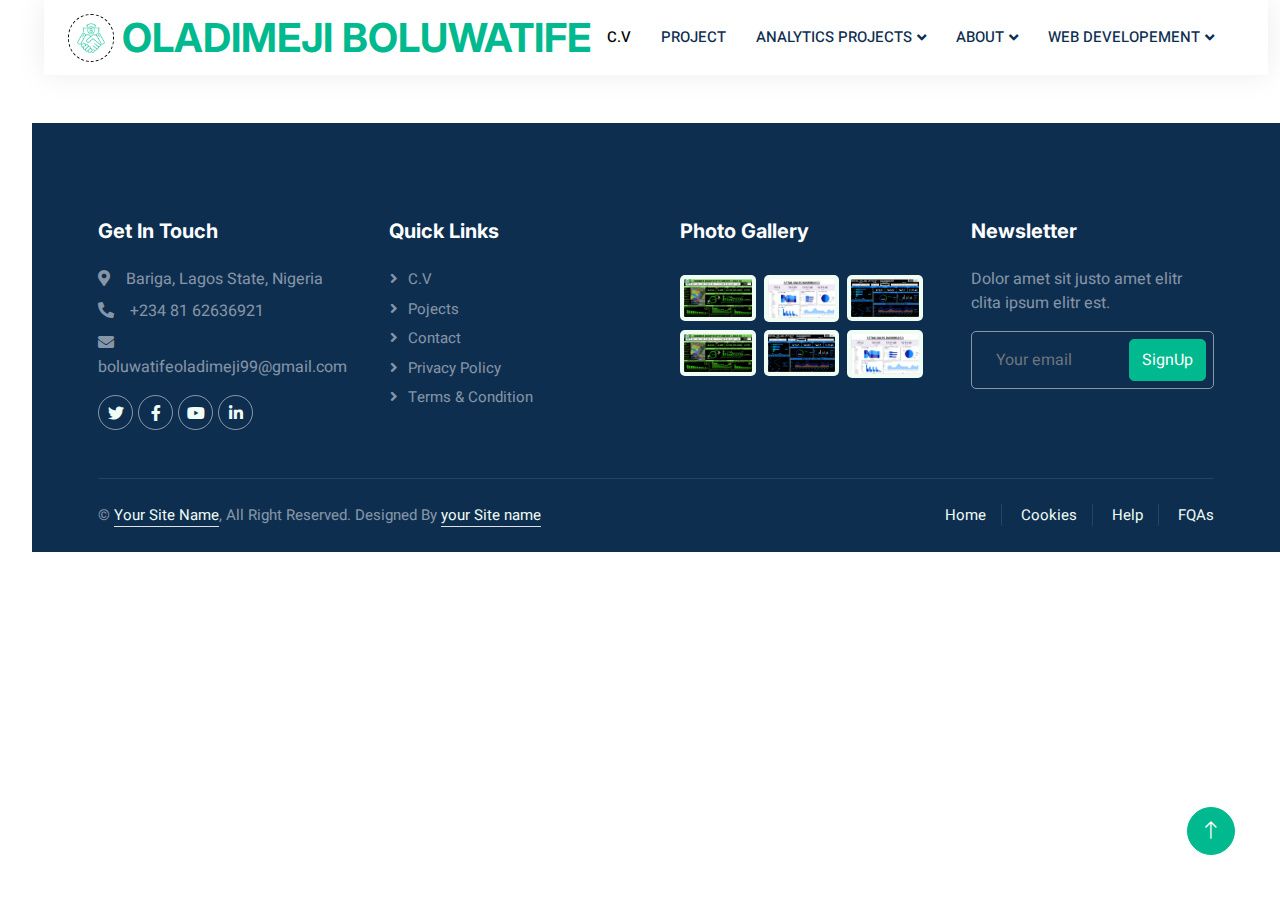
<file: python.html>
<!DOCTYPE html>
<html lang="en">
  <head>
    <meta charset="utf-8" />
    <title>OLADIMEJI BOLUWAIFE</title>
    <meta content="width=device-width, initial-scale=1.0" name="viewport" />
    <meta
      content="data analyst,data Visualization, data cleaning, data manipulation, sql, mysql, python for data analysis, r, statistical analysis, tableau, lookerstudio, business intelligence, excel"
      name="keywords"
    />
    <meta content="" name="description" />

    <!-- Favicon -->
    <link href="img/favicon.ico" rel="icon" />

    <!-- Google Web Fonts -->
    <link rel="preconnect" href="https://fonts.googleapis.com" />
    <link rel="preconnect" href="https://fonts.gstatic.com" crossorigin />
    <link
      href="https://fonts.googleapis.com/css2?family=Heebo:wght@400;500;600&family=Inter:wght@700;800&display=swap"
      rel="stylesheet"
    />

    <!-- Icon Font Stylesheet -->
    <link
      href="https://cdnjs.cloudflare.com/ajax/libs/font-awesome/5.10.0/css/all.min.css"
      rel="stylesheet"
    />
    <link
      href="https://cdn.jsdelivr.net/npm/bootstrap-icons@1.4.1/font/bootstrap-icons.css"
      rel="stylesheet"
    />

    <!-- Libraries Stylesheet -->
    <link href="lib/animate/animate.min.css" rel="stylesheet" />
    <link href="lib/owlcarousel/assets/owl.carousel.min.css" rel="stylesheet" />

    <!-- Customized Bootstrap Stylesheet -->
    <link href="css/bootstrap.min.css" rel="stylesheet" />

    <!-- Template Stylesheet -->
    <link href="css/style.css" rel="stylesheet" />
  </head>

  <body>
    <div class="container-xxl bg-white p-0">
      <!-- Navbar Start -->
      <div class="container-fluid nav-bar bg-transparent">
        <nav class="navbar navbar-expand-lg bg-white navbar-light py-0 px-4">
          <a
            href="index.html"
            class="navbar-brand d-flex align-items-center text-center"
          >
            <div class="icon p-2 me-2">
              <img
                class="img-fluid"
                src="img/icon-deal.png"
                alt="Icon"
                style="width: 30px; height: 30px"
              />
            </div>
            <h1 class="m-0 text-primary">OLADIMEJI BOLUWATIFE</h1>
          </a>
          <button
            type="button"
            class="navbar-toggler"
            data-bs-toggle="collapse"
            data-bs-target="#navbarCollapse"
          >
            <span class="navbar-toggler-icon"></span>
          </button>
          <div class="collapse navbar-collapse" id="navbarCollapse">
            <div class="navbar-nav ms-auto">
              <a href="CV.html" class="nav-item nav-link active">C.V</a>
              <a href="project.html" class="nav-item nav-link">PROJECT</a>
              <div class="nav-item dropdown">
                <a
                  href="#"
                  class="nav-link dropdown-toggle"
                  data-bs-toggle="dropdown"
                  >ANALYTICS PROJECTS</a
                >
                <div class="dropdown-menu rounded-0 m-0">
                  <a href="sql.html" class="dropdown-item">MySql</a>
                  <a href="powerbi.html" class="dropdown-item">POWER BI</a>
                  <a href="tableau.html" class="dropdown-item">TABLEAU</a>
                  <a href="python.html" class="dropdown-item">PYTHON</a>
                  <a href="r.html" class="dropdown-item">R</a>
                  <a href="lookerstudio.html" class="dropdown-item"
                    >LOOKER STUDIO</a
                  >
                  <a href="excel.html" class="dropdown-item">EXCEL</a>
                  <a href="powerpoint.html" class="dropdown-item">POWERPOINT</a>
                </div>
              </div>
              <div class="nav-item dropdown">
                <a
                  href="#"
                  class="nav-link dropdown-toggle"
                  data-bs-toggle="dropdown"
                  >About</a
                >
                <div class="dropdown-menu rounded-0 m-0">
                  <a href="education.html" class="dropdown-item"
                    >Education</a
                  >
                  <a href="work.html" class="dropdown-item">Working Experience</a>
                  <a href="skills.html" class="dropdown-item">Skills</a>
                  <a href="about.html" class="dropdown-item">About</a>
                </div>
              </div>

              <div class="nav-item dropdown">
                <a
                  href="#"
                  class="nav-link dropdown-toggle"
                  data-bs-toggle="dropdown"
                  >WEB DEVELOPEMENT</a
                >
                <div class="dropdown-menu rounded-0 m-0">
                  <a href="frontend.html" class="dropdown-item"
                    >Frontend</a
                  >
                  <a href="backend.html" class="dropdown-item">Backend</a>
                  <a href="fullstack.html" class="dropdown-item">Fullstack</a>
                  <a href="ui/ux.html" class="dropdown-item">UI/UX</a>
                </div>
              
          </div>
        </nav>
      </div>
      <!-- Navbar End -->

      <!-- Footer Start -->
      <div
        class="container-fluid bg-dark text-white-50 footer pt-5 mt-5 wow fadeIn"
        data-wow-delay="0.1s"
      >
        <div class="container py-5">
          <div class="row g-5">
            <div class="col-lg-3 col-md-6">
              <h5 class="text-white mb-4">Get In Touch</h5>
              <p class="mb-2">
                <i class="fa fa-map-marker-alt me-3"></i>Bariga, Lagos State, Nigeria
              </p>
              <p class="mb-2">
                <i class="fa fa-phone-alt me-3"></i>+234 81 62636921
              </p>
              <p class="mb-2">
                <i class="fa fa-envelope me-3"></i>boluwatifeoladimeji99@gmail.com
              </p>
              <div class="d-flex pt-2">
                <a class="btn btn-outline-light btn-social" href=""
                  ><i class="fab fa-twitter"></i
                ></a>
                <a class="btn btn-outline-light btn-social" href=""
                  ><i class="fab fa-facebook-f"></i
                ></a>
                <a class="btn btn-outline-light btn-social" href=""
                  ><i class="fab fa-youtube"></i
                ></a>
                <a class="btn btn-outline-light btn-social" href=""
                  ><i class="fab fa-linkedin-in"></i
                ></a>
              </div>
            </div>
            <div class="col-lg-3 col-md-6">
              <h5 class="text-white mb-4">Quick Links</h5>
              <a class="btn btn-link text-white-50" href="cv.html">C.V</a>
              <a class="btn btn-link text-white-50" href="project.html">Pojects</a>
              <a class="btn btn-link text-white-50" href="contact.html">Contact</a>
              <a class="btn btn-link text-white-50" href="privacy.html">Privacy Policy</a>
              <a class="btn btn-link text-white-50" href=""
                >Terms & Condition</a
              >
            </div>
            <div class="col-lg-3 col-md-6">
              <h5 class="text-white mb-4">Photo Gallery</h5>
              <div class="row g-2 pt-2">
                <div class="col-4">
                  <img
                    class="img-fluid rounded bg-light p-1"
                    src="my images/analysis/POWER.png"
                    alt=""
                  />
                </div>
                <div class="col-4">
                  <img
                    class="img-fluid rounded bg-light p-1"
                    src="my images/analysis/retail 2.png"
                    alt=""
                  />
                </div>
                <div class="col-4">
                  <img
                    class="img-fluid rounded bg-light p-1"
                    src="my images/analysis/RETAIL.png"
                    alt=""
                  />
                </div>
                <div class="col-4">
                  <img
                    class="img-fluid rounded bg-light p-1"
                    src="my images/analysis/POWER.png"
                    alt=""
                  />
                </div>
                <div class="col-4">
                  <img
                    class="img-fluid rounded bg-light p-1"
                    src="my images/analysis/RETAIL.png"
                    alt=""
                  />
                </div>
                <div class="col-4">
                  <img
                    class="img-fluid rounded bg-light p-1"
                    src="my images/analysis/retail 2.png"
                    alt=""
                  />
                </div>
              </div>
            </div>
            <div class="col-lg-3 col-md-6">
              <h5 class="text-white mb-4">Newsletter</h5>
              <p>Dolor amet sit justo amet elitr clita ipsum elitr est.</p>
              <div class="position-relative mx-auto" style="max-width: 400px">
                <input
                  class="form-control bg-transparent w-100 py-3 ps-4 pe-5"
                  type="text"
                  placeholder="Your email"
                />
                <button
                  type="button"
                  class="btn btn-primary py-2 position-absolute top-0 end-0 mt-2 me-2"
                >
                  SignUp
                </button>
              </div>
            </div>
          </div>
        </div>
        <div class="container">
          <div class="copyright">
            <div class="row">
              <div class="col-md-6 text-center text-md-start mb-3 mb-md-0">
                &copy; <a class="border-bottom" href="#">Your Site Name</a>, All
                Right Reserved. Designed By
                <a class="border-bottom" href="">your Site name</a>
              </div>
              <div class="col-md-6 text-center text-md-end">
                <div class="footer-menu">
                  <a href="">Home</a>
                  <a href="">Cookies</a>
                  <a href="">Help</a>
                  <a href="">FQAs</a>
                </div>
              </div>
            </div>
          </div>
        </div>
      </div>
      <!-- Footer End -->

      <!-- Back to Top -->
      <a href="#" class="btn btn-lg btn-primary btn-lg-square back-to-top"
        ><i class="bi bi-arrow-up"></i
      ></a>
    </div>

    <!-- JavaScript Libraries -->
    <script src="https://code.jquery.com/jquery-3.4.1.min.js"></script>
    <script src="https://cdn.jsdelivr.net/npm/bootstrap@5.0.0/dist/js/bootstrap.bundle.min.js"></script>
    <script src="lib/wow/wow.min.js"></script>
    <script src="lib/easing/easing.min.js"></script>
    <script src="lib/waypoints/waypoints.min.js"></script>
    <script src="lib/owlcarousel/owl.carousel.min.js"></script>

    <!-- Template Javascript -->
    <script src="js/main.js"></script>
  </body>
</html>
</file>
<file: css/style.css>
/********** Template CSS **********/
:root {
    --primary: #000201;
    --secondary: #FF6922;
    --light: #EFFDF5;
    --dark: #0E2E50;
}

.back-to-top {
    position: fixed;
    display: none;
    right: 45px;
    bottom: 45px;
    z-index: 99;
}
body{
    background-color: #fff;
    margin-left: 2rem;
}
 

/*** Button ***/
.btn {
    transition: .5s;
}

.btn.btn-primary,
.btn.btn-secondary {
    color: #FFFFFF;
}

.btn-square {
    width: 38px;
    height: 38px;
}

.btn-sm-square {
    width: 32px;
    height: 32px;
}

.btn-lg-square {
    width: 48px;
    height: 48px;
}

.btn-square,
.btn-sm-square,
.btn-lg-square {
    padding: 0;
    display: flex;
    align-items: center;
    justify-content: center;
    font-weight: normal;
    border-radius: 50px;
}


/*** Navbar ***/
.nav-bar {
    position: relative;
    transition: .5s;
    z-index: 9999;
}

.nav-bar.sticky-top {
    position: sticky;
    padding: 0;
    z-index: 9999;
}

.navbar {
    box-shadow: 0 0 30px rgba(0, 0, 0, .08);
}

.navbar .dropdown-toggle::after {
    border: none;
    content: "\f107";
    font-family: "Font Awesome 5 Free";
    font-weight: 900;
    vertical-align: middle;
    margin-left: 5px;
    transition: .5s;
}

.navbar .dropdown-toggle[aria-expanded=true]::after {
    transform: rotate(-180deg);
}

.navbar-light .navbar-nav .nav-link {
    margin-right: 30px;
    padding: 25px 0;
    color: #FFFFFF;
    font-size: 15px;
    text-transform: uppercase;
    outline: none;
}

.navbar-light .navbar-nav .nav-link:hover,
.navbar-light .navbar-nav .nav-link.active {
    color: var(--primary);
}


@media (max-width: 991.98px) {
    .nav-bar {
        margin: 0;
        padding: 0;
    }

    .navbar-light .navbar-nav .nav-link  {
        margin-right: 0;
        padding: 10px 0;
    }

    .navbar-light .navbar-nav {
        border-top: 1px solid #EEEEEE;
    }
}

.navbar-light .navbar-brand {
    height: 75px;
}

.navbar-light .navbar-nav .nav-link {
    color: var(--dark);
    font-weight: 500;
}

@media (min-width: 992px) {
    .navbar .nav-item .dropdown-menu {
        display: block;
        top: 100%;
        margin-top: 0;
        transform: rotateX(-75deg);
        transform-origin: 0% 0%;
        opacity: 0;
        visibility: hidden;
        transition: .5s;
        
    }

    .navbar .nav-item:hover .dropdown-menu {
        transform: rotateX(0deg);
        visibility: visible;
        transition: .5s;
        opacity: 1;
    }
}


/*** Header ***/
@media (min-width: 992px) {
    .header {
        margin-top: -120px;
    }
}

.header-carousel .owl-nav {
    position: absolute;
    top: 50%;
    left: -25px;
    transform: translateY(-50%);
    display: flex;
    flex-direction: column;
}

.header-carousel .owl-nav .owl-prev,
.header-carousel .owl-nav .owl-next {
    margin: 7px 0;
    width: 50px;
    height: 50px;
    display: flex;
    align-items: center;
    justify-content: center;
    color: #FFFFFF;
    background: var(--primary);
    border-radius: 40px;
    font-size: 20px;
    transition: .5s;
}

.header-carousel .owl-nav .owl-prev:hover,
.header-carousel .owl-nav .owl-next:hover {
    background: var(--dark);
}

@media (max-width: 768px) {
    .header-carousel .owl-nav {
        left: 25px;
    }
}

.breadcrumb-item + .breadcrumb-item::before {
    color: #DDDDDD;
}


/*** Icon ***/
.icon {
    padding: 15px;
    display: inline-flex;
    align-items: center;
    justify-content: center;
    background: #FFFFFF !important;
    border-radius: 50px;
    border: 1px dashed var(--primary) !important;
}


/*** About ***/
.about-img img {
    position: relative;
    z-index: 2;
}

.about-img::before {
    position: absolute;
    content: "";
    top: 0;
    left: -50%;
    width: 100%;
    height: 100%;
    background: var(--primary);
    transform: skew(20deg);
    z-index: 1;
}


/*** Category ***/
.cat-item div {
    background: #FFFFFF;
    border: 1px dashed rgba(0, 185, 142, .3);
    transition: .5s;
}

.cat-item:hover div {
    background: var(--primary);
    border-color: transparent;
}

.cat-item div * {
    transition: .5s;
}

.cat-item:hover div * {
    color: #FFFFFF !important;
}


/*** Property List ***/
.nav-pills .nav-item .btn {
    color: var(--dark);
}

.nav-pills .nav-item .btn:hover,
.nav-pills .nav-item .btn.active {
    color: #FFFFFF;
}

.property-item {
    box-shadow: 0 0 30px rgba(0, 0, 0, .08);
}

.property-item img {
    transition: .5s;
}

.property-item:hover img {
    transform: scale(1.1);
}

.property-item .border-top {
    border-top: 1px dashed rgba(0, 185, 142, .3) !important;
}

.property-item .border-end {
    border-right: 1px dashed rgba(0, 185, 142, .3) !important;
}


/*** Team ***/
.team-item {
    box-shadow: 0 0 30px rgba(0, 0, 0, .08);
    transition: .5s;
}

.team-item .btn {
    color: var(--primary);
    background: #FFFFFF;
    box-shadow: 0 0 30px rgba(0, 0, 0, .15);
}

.team-item .btn:hover {
    color: #FFFFFF;
    background: var(--primary);
}

.team-item:hover {
    border-color: var(--secondary) !important;
}

.team-item:hover .bg-primary {
    background: var(--secondary) !important;
}

.team-item:hover .bg-primary i {
    color: var(--secondary) !important;
}


/*** Testimonial ***/
.testimonial-carousel {
    padding-left: 1.5rem;
    padding-right: 1.5rem;
}

@media (min-width: 576px) {
    .testimonial-carousel {
        padding-left: 4rem;
        padding-right: 4rem;
    }
}

.testimonial-carousel .testimonial-item .border {
    border: 1px dashed rgba(0, 185, 142, .3) !important;
}

.testimonial-carousel .owl-nav {
    position: absolute;
    width: 100%;
    height: 40px;
    top: calc(50% - 20px);
    left: 0;
    display: flex;
    justify-content: space-between;
    z-index: 1;
}

.testimonial-carousel .owl-nav .owl-prev,
.testimonial-carousel .owl-nav .owl-next {
    position: relative;
    width: 40px;
    height: 40px;
    display: flex;
    align-items: center;
    justify-content: center;
    color: #FFFFFF;
    background: var(--primary);
    border-radius: 40px;
    font-size: 20px;
    transition: .5s;
}

.testimonial-carousel .owl-nav .owl-prev:hover,
.testimonial-carousel .owl-nav .owl-next:hover {
    background: var(--dark);
}


/*** Footer ***/
.footer .btn.btn-social {
    margin-right: 5px;
    width: 35px;
    height: 35px;
    display: flex;
    align-items: center;
    justify-content: center;
    color: var(--light);
    border: 1px solid rgba(255,255,255,0.5);
    border-radius: 35px;
    transition: .3s;
}

.footer .btn.btn-social:hover {
    color: var(--primary);
    border-color: var(--light);
}

.footer .btn.btn-link {
    display: block;
    margin-bottom: 5px;
    padding: 0;
    text-align: left;
    font-size: 15px;
    font-weight: normal;
    text-transform: capitalize;
    transition: .3s;
}

.footer .btn.btn-link::before {
    position: relative;
    content: "\f105";
    font-family: "Font Awesome 5 Free";
    font-weight: 900;
    margin-right: 10px;
}

.footer .btn.btn-link:hover {
    letter-spacing: 1px;
    box-shadow: none;
}

.footer .form-control {
    border-color: rgba(255,255,255,0.5);
}

.footer .copyright {
    padding: 25px 0;
    font-size: 15px;
    border-top: 1px solid rgba(256, 256, 256, .1);
}

.footer .copyright a {
    color: var(--light);
}

.footer .footer-menu a {
    margin-right: 15px;
    padding-right: 15px;
    border-right: 1px solid rgba(255, 255, 255, .1);
}

.footer .footer-menu a:last-child {
    margin-right: 0;
    padding-right: 0;
    border-right: none;
}

.import-card {
    display: flex;
    width: 100%;
    margin: 2rem;

    
    grid-template-columns: auto 1 1fr;
    
}

.import-partners{
    background: rgba(5, 244, 41, 0.2);
    box-shadow: 5px 2px 0.3rem;
    border-top-left-radius: 20px;
    border-top-right-radius: 20px;
    text-transform: uppercase;
    transition: all 0.5s ease-in-out;
    margin-left: 2rem;

    
}
.import-partners ul {
    color: black;
    font-weight: 500;
    
}
.import-partners h5 {
    padding-top: 0.5rem;
    padding-left: 0.5rem;
    padding-right: 0.8rem;
    padding-bottom: 1rem;
    color: #0E2E50;

}

.import-categories{
    background: rgba(5, 244, 41, 0.2);
    box-shadow: 5px 2px 0.3rem;
    border-top-left-radius: 20px;
    border-top-right-radius: 20px;
    text-transform: uppercase;
    transition: all 0.5s ease-in-out;
    margin-left: 2rem;
}

.import-categories ul {
    color: black;
    font-weight: 500;
    
}
.import-categories h5 {
    padding-top: 0.5rem;
    padding-left: 0.5rem;
    padding-right: 0.8rem;
    padding-bottom: 1rem;
    color: #0E2E50;

}
.export-card {
    display: flex;
    width: 100%;
    margin: 2rem;

    
    grid-template-columns: auto 1 1fr;
    
}

.export-partners{
    background: rgba(5, 244, 41, 0.2);
    box-shadow: 5px 2px 0.3rem;
    border-top-left-radius: 20px;
    border-top-right-radius: 20px;
    text-transform: uppercase;
    transition: all 0.5s ease-in-out;
    margin-left: 2rem;

    
}
.export-partners ul {
    color: black;
    font-weight: 500;
    
}
.export-partners h5 {
    padding-top: 0.5rem;
    padding-left: 0.5rem;
    padding-right: 0.8rem;
    padding-bottom: 1rem;
    color: #0E2E50;

}

.export-categories{
    background: rgba(5, 244, 41, 0.2);
    box-shadow: 5px 2px 0.3rem;
    border-top-left-radius: 20px;
    border-top-right-radius: 20px;
    text-transform: uppercase;
    transition: all 0.5s ease-in-out;
    margin-left: 2rem;
}

.export-categories ul {
    color: black;
    font-weight: 500;
    
}
.export-categories h5 {
    padding-top: 0.5rem;
    padding-left: 0.5rem;
    padding-right: 0.8rem;
    padding-bottom: 1rem;
    color: #0E2E50;

}

.ports-card {
    display: flex;
    width: 100%;
    
}

.ports-card h5 {
    padding-top: 0.5rem;
    padding-left: 0.5rem;
    padding-right: 0.8rem;
    padding-bottom: 1rem;
    color: #0E2E50;
}

.ports-card ul {
    color: black;
    font-weight: 500;
}

.media-export{
    background: rgba(5, 244, 41, 0.2);
    box-shadow: 5px 2px 0.3rem;
    border-top-left-radius: 20px;
    border-top-right-radius: 20px;
    text-transform: uppercase;
    transition: all 0.5s ease-in-out;
    

    
}
.export-partners ul {
    color: black;
    font-weight: 500;
    
}
.export-partners h5 {
    padding-top: 0.5rem;
    padding-left: 0.5rem;
    padding-right: 0.8rem;
    padding-bottom: 1rem;
    color: #0E2E50;

}

.media-import{
    background: rgba(5, 244, 41, 0.2);
    box-shadow: 5px 2px 0.3rem;
    border-top-left-radius: 20px;
    border-top-right-radius: 20px;
    text-transform: uppercase;
    transition: all 0.5s ease-in-out;
    margin-left: 1rem;
}
   
.ports-export{
    background: rgba(5, 244, 41, 0.2);
    box-shadow: 5px 2px 0.3rem;
    border-top-left-radius: 20px;
    border-top-right-radius: 20px;
    text-transform: uppercase;
    transition: all 0.5s ease-in-out;
    margin-left: 1rem;
    
}
.ports-import{
    background: rgba(5, 244, 41, 0.2);
    box-shadow: 5px 2px 0.3rem;
    border-top-left-radius: 20px;
    border-top-right-radius: 20px;
    text-transform: uppercase;
    transition: all 0.5s ease-in-out;
    margin-left: 1rem;
    
}

.export-categories ul {
    color: black;
    font-weight: 500;
    
}
.export-categories h5 {
    padding-top: 0.5rem;
    padding-left: 0.5rem;
    padding-right: 0.8rem;
    padding-bottom: 1rem;
    color: #0E2E50;

}
</file>
